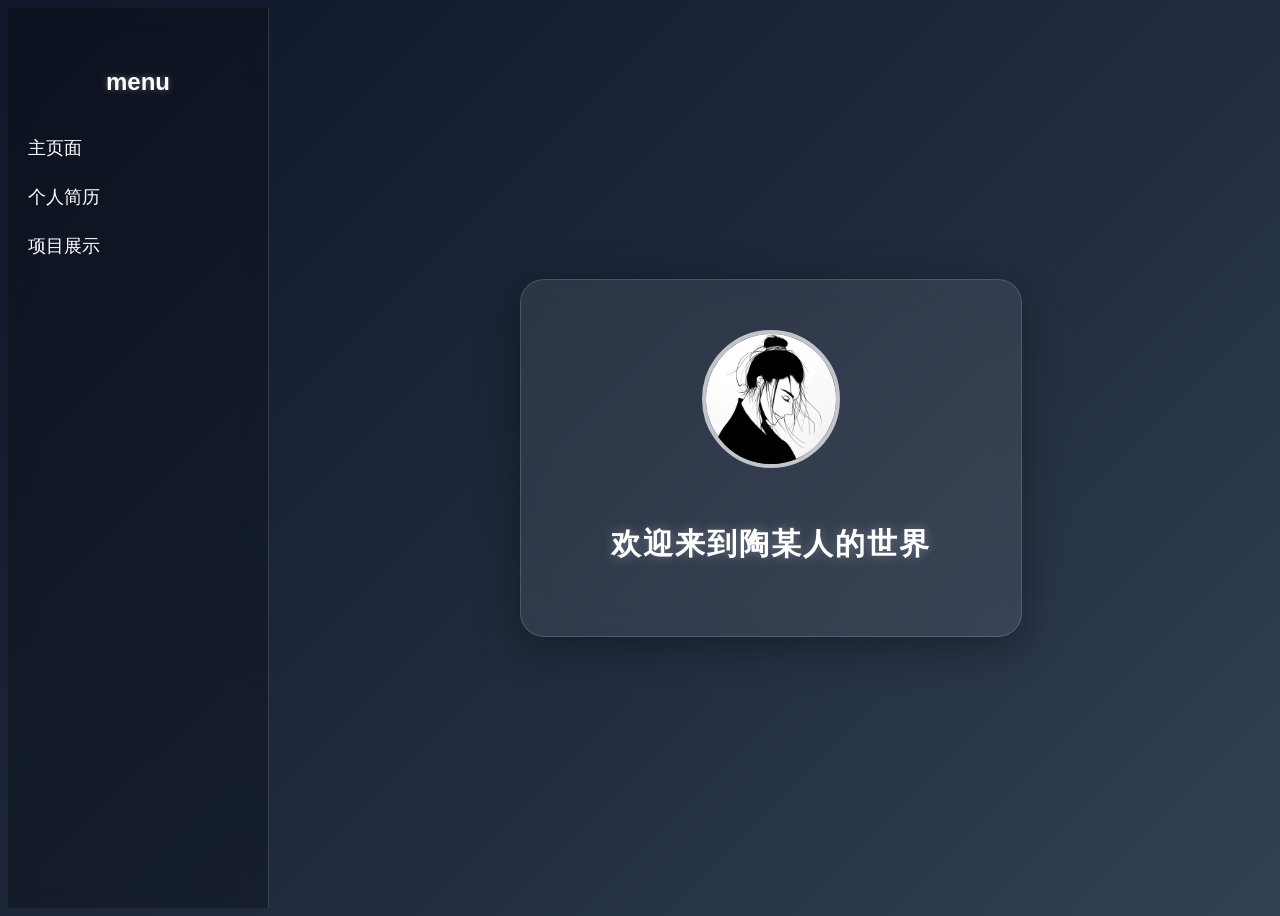
<file: index.html>
<!DOCTYPE html>
<html lang="zh-CN">
<head>
  <meta charset="UTF-8" />
  <meta name="viewport" content="width=device-width, initial-scale=1.0" />
  <title>陶某人的世界</title>

  <!-- 引入css -->
  <link rel="stylesheet" href="index.css">
</head>

<body>

  <!-- 左侧导航栏 -->
  <div class="sidebar">
    <h2>menu</menu></h2>

    <a href="index.html">主页面</a>
    <a href="resume.html">个人简历</a>
    <a href="project.html">项目展示</a>
  </div>

  <!-- 主内容 -->
  <div class="main">

    <!-- 欢迎卡片 -->
    <div class="card">
      <img src="imag/image1.jpg" alt="头像" class="avatar">

      <h1>欢迎来到陶某人的世界</h1>
    </div>

  </div>

</body>
</html>
</file>
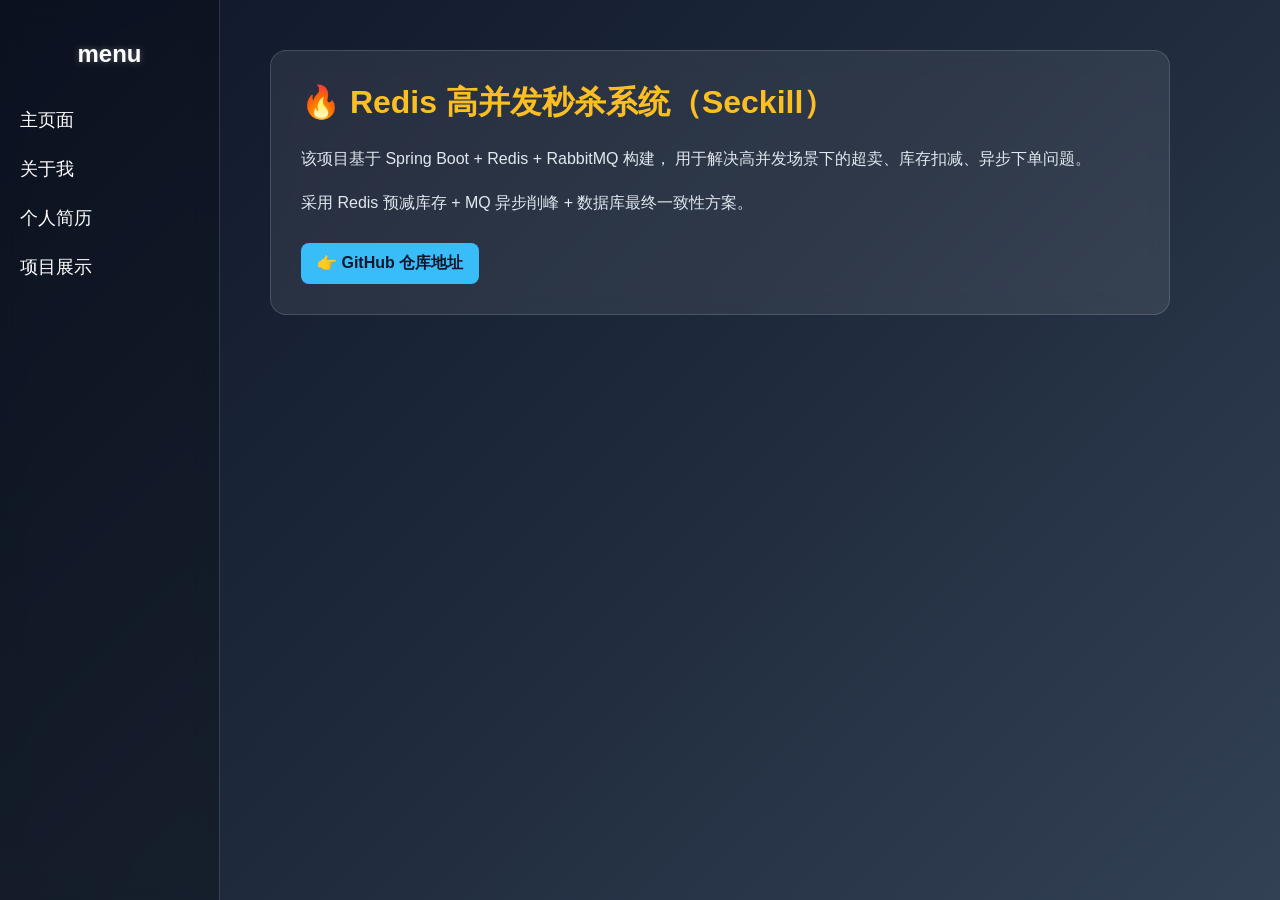
<file: project.html>
<!DOCTYPE html>
<html lang="zh-CN">
<head>
    <meta charset="UTF-8">
    <meta name="viewport" content="width=device-width, initial-scale=1.0">
    <title>项目锦集</title>
    <link rel="stylesheet" href="project.css">
</head>

<body>

<!-- 左侧导航栏 -->
<div class="sidebar">
    <h2>menu</h2>

    <a href="index.html">主页面</a>
    <a href="about.html">关于我</a>
    <a href="resume.html">个人简历</a>
    <a href="project.html">项目展示</a>
</div>

<!-- 右侧内容 -->
<div class="content">

    <div class="card">

        <h1>🔥 Redis 高并发秒杀系统（Seckill）</h1>

        <p>
            该项目基于 Spring Boot + Redis + RabbitMQ 构建，
            用于解决高并发场景下的超卖、库存扣减、异步下单问题。
        </p>

        <p>
            采用 Redis 预减库存 + MQ 异步削峰 + 数据库最终一致性方案。
        </p>

        <a href="https://github.com/taojiangcun9-code/seckill" target="_blank">
            👉 GitHub 仓库地址
        </a>

    </div>

</div>

</body>
</html>
</file>
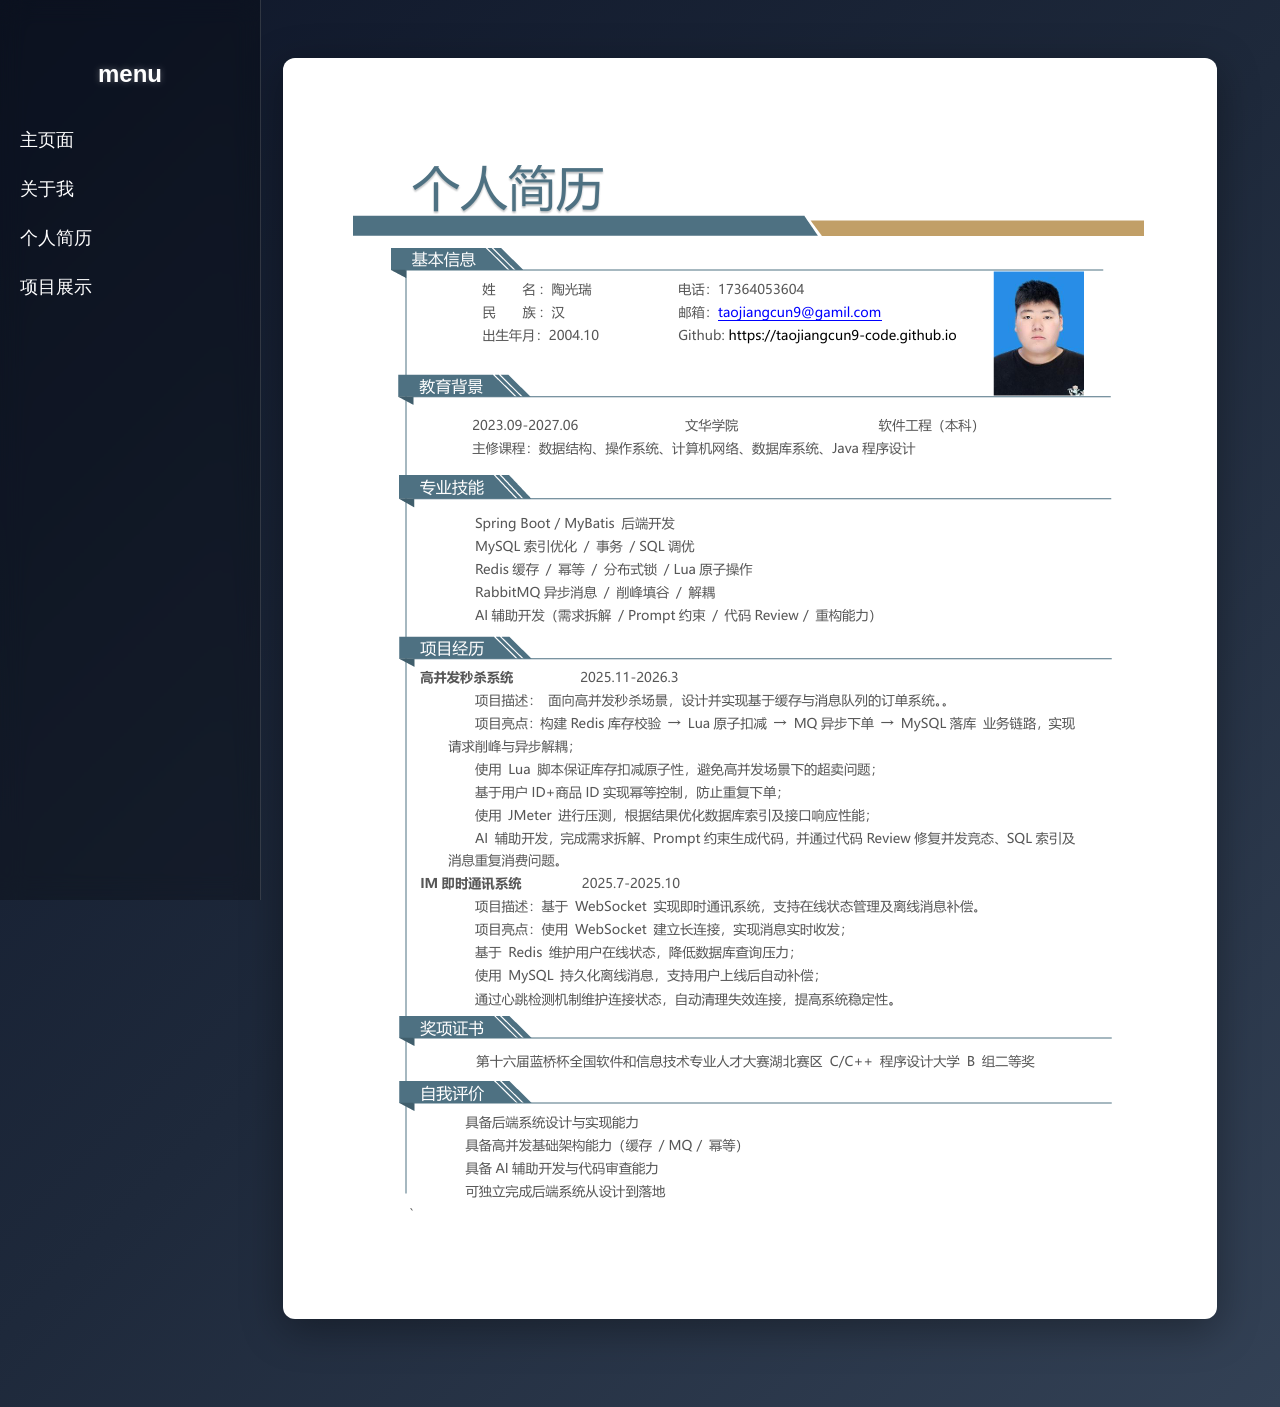
<file: resume.html>
<!DOCTYPE html>
<head>
    <meta charset="UTF-8" />
  <meta name="viewport" content="width=device-width, initial-scale=1.0" />
  <title>个人简历</title>

  <!-- 引入css -->
  <link rel="stylesheet" href="resume.css">
</head>

<body>
    <!-- 左侧导航栏 -->
  <div class="sidebar">
    <h2>menu</menu></h2>

    <a href="index.html">主页面</a>
    <a href="about.html">关于我</a>
    <a href="resume.html">个人简历</a>
    <a href="project.html">项目展示</a>
  </div>

  <div class="main">

  <!-- 简历页 -->
  <section id="resume" class="resume-section">

    <div class="resume-paper">

      <img src="imag/image1.png">
    </div>



</body>
</file>
<file: index.css>
```css
/* 清除默认样式 */
* {
  margin: 0;
  padding: 0;
  box-sizing: border-box;
}

/* 页面整体 */
body {
  font-family: "Microsoft YaHei", sans-serif;

  display: flex;

  height: 100vh;

  background: linear-gradient(135deg, #0f172a, #1e293b, #334155);

  color: white;

  overflow: hidden;
}

/* 左侧导航栏 */
.sidebar {
  width: 220px;

  background: rgba(0, 0, 0, 0.25);

  backdrop-filter: blur(12px);
  -webkit-backdrop-filter: blur(12px);

  display: flex;
  flex-direction: column;

  padding: 40px 20px;

  border-right: 1px solid rgba(255,255,255,0.15);
}

/* menu标题 */
.sidebar h2 {
  text-align: center;

  margin-bottom: 40px;

  font-size: 24px;

  text-shadow: 0 0 6px rgba(255,255,255,0.3);
}

/* 导航链接 */
.sidebar a {
  color: white;

  text-decoration: none;

  font-size: 18px;

  margin-bottom: 25px;

  transition: all 0.3s;
}

/* hover效果 */
.sidebar a:hover {
  color: #fbbf24;

  transform: translateX(8px);
}

/* 主区域 */
.main {
  flex: 1;

  display: flex;

  justify-content: center;
  align-items: center;
}

/* 中间卡片 */
.card {
  width: 420px;

  padding: 50px 40px;

  border-radius: 24px;

  background: rgba(255,255,255,0.08);

  backdrop-filter: blur(12px);
  -webkit-backdrop-filter: blur(12px);

  text-align: center;

  border: 1px solid rgba(255,255,255,0.15);

  box-shadow: 0 10px 40px rgba(0,0,0,0.35);

  animation: float 4s ease-in-out infinite;
}

/* 头像 */
.avatar {
  width: 130px;
  height: 130px;

  border-radius: 50%;

  object-fit: cover;

  border: 4px solid rgba(255,255,255,0.7);

  margin-bottom: 28px;

  transition: 0.3s;
}

/* 头像hover */
.avatar:hover {
  transform: scale(1.06);
}

/* 欢迎文字 */
.card h1 {
  font-size: 30px;

  line-height: 1.5;

  letter-spacing: 2px;

  text-shadow: 0 0 12px rgba(255,255,255,0.3);
}

/* 漂浮动画 */
@keyframes float {

  0% {
    transform: translateY(0px);
  }

  50% {
    transform: translateY(-10px);
  }

  100% {
    transform: translateY(0px);
  }
}

/* 移动端适配 */
@media (max-width: 768px) {

  body {
    flex-direction: column;
  }

  .sidebar {
    width: 100%;

    flex-direction: row;

    justify-content: space-around;

    align-items: center;

    padding: 20px 10px;

    border-right: none;

    border-bottom: 1px solid rgba(255,255,255,0.15);
  }

  .sidebar h2 {
    display: none;
  }

  .sidebar a {
    margin-bottom: 0;

    font-size: 16px;
  }

  .card {
    width: 90%;

    padding: 40px 20px;
  }

  .card h1 {
    font-size: 24px;
  }

  .avatar {
    width: 100px;
    height: 100px;
  }
}
```
</file>
<file: project.css>
/* 清除默认样式 */
* {
  margin: 0;
  padding: 0;
  box-sizing: border-box;
}

/* 页面整体 */
body {
  font-family: "Microsoft YaHei", sans-serif;
  background: linear-gradient(135deg, #0f172a, #1e293b, #334155);
  color: white;
  display: flex;
  min-height: 100vh;
}

/* 左侧导航栏 */
.sidebar {
  width: 220px;
  position: fixed;
  top: 0;
  left: 0;
  bottom: 0;
  padding: 40px 20px;

  background: rgba(0, 0, 0, 0.25);
  backdrop-filter: blur(12px);
  -webkit-backdrop-filter: blur(12px);

  border-right: 1px solid rgba(255,255,255,0.15);

  display: flex;
  flex-direction: column;
}

/* menu标题 */
.sidebar h2 {
  text-align: center;
  margin-bottom: 40px;
  font-size: 24px;
  text-shadow: 0 0 6px rgba(255,255,255,0.3);
}

/* 导航链接 */
.sidebar a {
  color: white;
  text-decoration: none;
  font-size: 18px;
  margin-bottom: 25px;
  transition: all 0.3s;
}

/* hover效果 */
.sidebar a:hover {
  color: #fbbf24;
  transform: translateX(8px);
}

/* ===== 右侧内容（你之前缺的关键）===== */
.content {
  margin-left: 220px;
  padding: 50px;
  width: 100%;
}

/* 卡片 */
.card {
  background: rgba(255,255,255,0.08);
  border: 1px solid rgba(255,255,255,0.15);
  padding: 30px;
  border-radius: 16px;
  backdrop-filter: blur(10px);
  max-width: 900px;
}

.card h1 {
  color: #fbbf24;
  margin-bottom: 20px;
}

.card p {
  line-height: 1.8;
  margin-bottom: 15px;
  color: #e2e8f0;
}

.card a {
  display: inline-block;
  margin-top: 10px;
  padding: 10px 16px;
  background: #38bdf8;
  color: #0f172a;
  text-decoration: none;
  border-radius: 8px;
  font-weight: bold;
  transition: 0.3s;
}

.card a:hover {
  background: #0ea5e9;
  transform: translateY(-2px);
}
</file>
<file: resume.css>
```css
/* 清除默认样式 */
* {
  margin: 0;
  padding: 0;
  box-sizing: border-box;
}

/* 页面整体 */
body {
  font-family: "Microsoft YaHei", sans-serif;

  background: linear-gradient(135deg, #0f172a, #1e293b, #334155);

  color: white;

  display: flex;

  min-height: 100vh;
}

/* 左侧导航栏 */
.sidebar {
  width: 220px;

  position: fixed;

  top: 0;
  left: 0;
  bottom: 0;

  padding: 40px 20px;

  background: rgba(0, 0, 0, 0.25);

  backdrop-filter: blur(12px);
  -webkit-backdrop-filter: blur(12px);

  border-right: 1px solid rgba(255,255,255,0.15);

  display: flex;
  flex-direction: column;
}

/* menu标题 */
.sidebar h2 {
  text-align: center;

  margin-bottom: 40px;

  font-size: 24px;

  text-shadow: 0 0 6px rgba(255,255,255,0.3);
}

/* 导航链接 */
.sidebar a {
  color: white;

  text-decoration: none;

  font-size: 18px;

  margin-bottom: 25px;

  transition: all 0.3s;
}

/* hover效果 */
.sidebar a:hover {
  color: #fbbf24;

  transform: translateX(8px);
}

/* 主区域 */
.main {
  flex: 1;

  margin-left: 220px;

  padding: 50px 40px;

  display: flex;

  justify-content: center;
}

/* 简历区域 */
.resume-section {
  width: 100%;

  display: flex;

  justify-content: center;
}

/* A4纸宽度 */
.resume-paper {
  width: 794px;

  background: white;

  color: #222;

  padding: 70px;

  border-radius: 12px;

  box-shadow: 0 10px 40px rgba(0,0,0,0.35);

  margin-bottom: 30px;
}

/* 简历标题 */
.resume-title {
  text-align: center;

  font-size: 42px;

  margin-bottom: 30px;

  color: #111;
}

/* 每个模块 */
.resume-block {
  margin-bottom: 55px;
}

/* 模块标题 */
.resume-block h2 {
  font-size: 26px;

  margin-bottom: 18px;

  padding-bottom: 10px;

  border-bottom: 2px solid #ddd;
}

/* 项目标题 */
.resume-block h3 {
  margin-top: 30px;

  margin-bottom: 10px;

  font-size: 22px;

  color: #111;
}

/* 普通文本 */
.resume-block p {
  line-height: 1.9;

  margin-bottom: 10px;

  font-size: 16px;
}

/* 灰色文字 */
.gray {
  color: #666;
}

/* 列表 */
.resume-block ul {
  padding-left: 22px;
}

/* 列表项 */
.resume-block li {
  line-height: 1.9;

  margin-bottom: 12px;

  font-size: 16px;
}

/* 手机适配 */
@media (max-width: 900px) {

  body {
    flex-direction: column;
  }

  /* 导航栏移动端 */
  .sidebar {
    position: relative;

    width: 100%;

    flex-direction: row;

    justify-content: space-around;

    align-items: center;

    padding: 20px 10px;

    border-right: none;

    border-bottom: 1px solid rgba(255,255,255,0.15);
  }

  .sidebar h2 {
    display: none;
  }

  .sidebar a {
    margin-bottom: 0;

    font-size: 15px;
  }

  /* 主区域 */
  .main {
    margin-left: 0;

    padding: 20px;
  }

  /* 简历纸 */
  .resume-paper {
    width: 100%;

    padding: 30px 24px;
  }

  .resume-title {
    font-size: 30px;
  }

  .resume-block h2 {
    font-size: 22px;
  }

  .resume-block h3 {
    font-size: 18px;
  }
}
```
</file>
